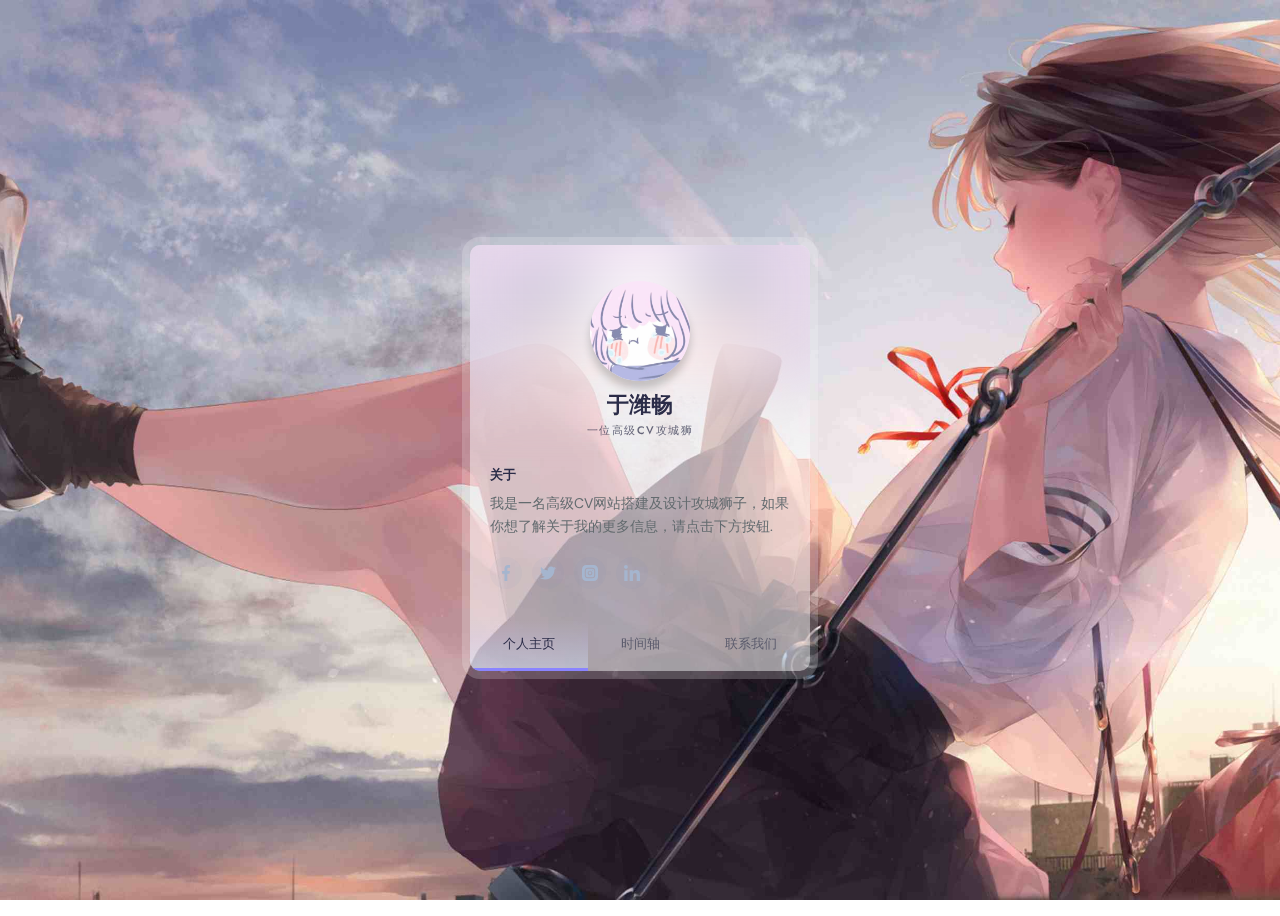
<file: index.html>
<html lang="ch" >
<head>
<meta charset="UTF-8">
<title>于潍畅 - 一位高级CV攻城狮</title>

<link rel="stylesheet" href="css/style.css">

</head>
<body>

<div class="card" data-state="#about">
  <div class="card-header">
    <div class="card-cover" style="background-image: url('img/user.jpg')"></div>
    <img class="card-avatar" src="img/user.jpg" alt="avatar" />
    <h1 class="card-fullname">于潍畅</h1>
    <h2 class="card-jobtitle">一位高级CV攻城狮</h2>
  </div>
  <div class="card-main">
    <div class="card-section is-active" id="about">
      <div class="card-content">
        <div class="card-subtitle">关于</div>
        <p class="card-desc">我是一名高级CV网站搭建及设计攻城狮子，如果你想了解关于我的更多信息，请点击下方按钮.
        </p>
      </div>
      <div class="card-social">
        <a href="#"><svg viewBox="0 0 24 24" xmlns="http://www.w3.org/2000/svg">
            <path d="M15.997 3.985h2.191V.169C17.81.117 16.51 0 14.996 0c-3.159 0-5.323 1.987-5.323 5.639V9H6.187v4.266h3.486V24h4.274V13.267h3.345l.531-4.266h-3.877V6.062c.001-1.233.333-2.077 2.051-2.077z" /></svg></a>
        <a href="#"><svg xmlns="http://www.w3.org/2000/svg" viewBox="0 0 512 512">
            <path d="M512 97.248c-19.04 8.352-39.328 13.888-60.48 16.576 21.76-12.992 38.368-33.408 46.176-58.016-20.288 12.096-42.688 20.64-66.56 25.408C411.872 60.704 384.416 48 354.464 48c-58.112 0-104.896 47.168-104.896 104.992 0 8.32.704 16.32 2.432 23.936-87.264-4.256-164.48-46.08-216.352-109.792-9.056 15.712-14.368 33.696-14.368 53.056 0 36.352 18.72 68.576 46.624 87.232-16.864-.32-33.408-5.216-47.424-12.928v1.152c0 51.008 36.384 93.376 84.096 103.136-8.544 2.336-17.856 3.456-27.52 3.456-6.72 0-13.504-.384-19.872-1.792 13.6 41.568 52.192 72.128 98.08 73.12-35.712 27.936-81.056 44.768-130.144 44.768-8.608 0-16.864-.384-25.12-1.44C46.496 446.88 101.6 464 161.024 464c193.152 0 298.752-160 298.752-298.688 0-4.64-.16-9.12-.384-13.568 20.832-14.784 38.336-33.248 52.608-54.496z" /></svg></a>
        <a href="#"><svg viewBox="0 0 512 512" xmlns="http://www.w3.org/2000/svg">
            <path d="M301 256c0 24.852-20.148 45-45 45s-45-20.148-45-45 20.148-45 45-45 45 20.148 45 45zm0 0" />
            <path d="M332 120H180c-33.086 0-60 26.914-60 60v152c0 33.086 26.914 60 60 60h152c33.086 0 60-26.914 60-60V180c0-33.086-26.914-60-60-60zm-76 211c-41.355 0-75-33.645-75-75s33.645-75 75-75 75 33.645 75 75-33.645 75-75 75zm86-146c-8.285 0-15-6.715-15-15s6.715-15 15-15 15 6.715 15 15-6.715 15-15 15zm0 0" />
            <path d="M377 0H135C60.562 0 0 60.563 0 135v242c0 74.438 60.563 135 135 135h242c74.438 0 135-60.563 135-135V135C512 60.562 451.437 0 377 0zm45 332c0 49.625-40.375 90-90 90H180c-49.625 0-90-40.375-90-90V180c0-49.625 40.375-90 90-90h152c49.625 0 90 40.375 90 90zm0 0" /></svg></a>
        <a href="#"><svg viewBox="0 0 24 24" xmlns="http://www.w3.org/2000/svg">
            <path d="M23.994 24v-.001H24v-8.802c0-4.306-.927-7.623-5.961-7.623-2.42 0-4.044 1.328-4.707 2.587h-.07V7.976H8.489v16.023h4.97v-7.934c0-2.089.396-4.109 2.983-4.109 2.549 0 2.587 2.384 2.587 4.243V24zM.396 7.977h4.976V24H.396zM2.882 0C1.291 0 0 1.291 0 2.882s1.291 2.909 2.882 2.909 2.882-1.318 2.882-2.909A2.884 2.884 0 002.882 0z" /></svg></a>
      </div>
    </div>
    <div class="card-section" id="experience">
      <div class="card-content">
        <div class="card-subtitle">时间轴</div>
        <div class="card-timeline">
          <div class="card-item" data-year="2014">
            <div class="card-item-title">摸鱼水视频 <span>2021-10-28</span></div>
            <div class="card-item-desc">我不想水视频的，可是我懒死.</div>
          </div>
          <div class="card-item" data-year="2016">
            <div class="card-item-title">群里发福利 <span>2021-10-26</span></div>
            <div class="card-item-desc">想知道发什么福利就快点进群吧！</div>
          </div>
          <div class="card-item" data-year="2018">
            <div class="card-item-title">暂无 <span>-</span></div>
            <div class="card-item-desc">-</div>
          </div>
          <div class="card-item" data-year="2020">
            <div class="card-item-title">暂无 <span>-</span></div>
            <div class="card-item-desc">-</div>
          </div>
        </div>
      </div>
    </div>
    <div class="card-section" id="contact">
      <div class="card-content">
        <div class="card-subtitle">联系我</div>
        <div class="card-contact-wrapper">
          <div class="card-contact">
            <svg xmlns="http://www.w3.org/2000/svg" viewBox="0 0 24 24" fill="none" stroke="currentColor" stroke-width="2" stroke-linecap="round" stroke-linejoin="round">
              <path d="M21 10c0 7-9 13-9 13s-9-6-9-13a9 9 0 0118 0z" />
              <circle cx="12" cy="10" r="3" /></svg>
            北京-北京
          </div>
          <div class="card-contact">
            <svg xmlns="http://www.w3.org/2000/svg" viewbox="0 0 24 24" fill="none" stroke="currentColor" stroke-width="2" stroke-linecap="round" stroke-linejoin="round">
              <path d="M22 16.92v3a2 2 0 01-2.18 2 19.79 19.79 0 01-8.63-3.07 19.5 19.5 0 01-6-6 19.79 19.79 0 01-3.07-8.67A2 2 0 014.11 2h3a2 2 0 012 1.72 12.84 12.84 0 00.7 2.81 2 2 0 01-.45 2.11L8.09 9.91a16 16 0 006 6l1.27-1.27a2 2 0 012.11-.45 12.84 12.84 0 002.81.7A2 2 0 0122 16.92z" /></svg>(+86) 我才不告诉你呢</div>
          <div class="card-contact">
            <svg xmlns="http://www.w3.org/2000/svg" viewBox="0 0 24 24" fill="none" stroke="currentColor" stroke-width="2" stroke-linecap="round" stroke-linejoin="round">
              <path d="M4 4h16c1.1 0 2 .9 2 2v12c0 1.1-.9 2-2 2H4c-1.1 0-2-.9-2-2V6c0-1.1.9-2 2-2z" />
              <path d="M22 6l-10 7L2 6" /></svg>
            183307340@qq.com
          </div>
          <button class="contact-me">GOOD DAY</button>
        </div>
      </div>
    </div>
    <div class="card-buttons">
      <button data-section="#about" class="is-active">个人主页</button>
      <button data-section="#experience">时间轴</button>
      <button data-section="#contact">联系我们</button>
    </div>
  </div>
</div>

<script  src="js/script.js"></script>

</body>
</html>
</file>
<file: css/style.css>
@import url("https://fonts.googleapis.com/css?family=DM+Sans:400,500|Jost:400,500,600&display=swap");
* {
  box-sizing: border-box;
}

body {
  color: #2b2c48;
  font-family: "Jost", sans-serif;
  background-image: url(../img/bg.jpg);
  background-repeat: no-repeat;
  background-size: cover;
  background-position: center;
  background-attachment: fixed;
  min-height: 100vh;
  display: -webkit-box;
  display: flex;
  flex-wrap: wrap;
  padding: 20px;
}

.card {
  max-width: 340px;
  margin: auto;
  overflow-y: auto;
  position: relative;
  z-index: 1;
  overflow-x: hidden;
  background-color: #ffffff8f;
  display: -webkit-box;
  display: flex;
  -webkit-transition: 0.3s;
  transition: 0.3s;
  -webkit-box-orient: vertical;
  -webkit-box-direction: normal;
          flex-direction: column;
  border-radius: 10px;
  box-shadow: 0 0 0 8px rgba(255, 255, 255, 0.2);
}

.card[data-state="#about"] .card-main {
  padding-top: 0;
}

.card[data-state="#contact"] {
  height: 430px;
}


.card.is-active .card-header {
  height: 80px;
}
.card.is-active .card-cover {
  height: 100px;
  top: -50px;
}
.card.is-active .card-avatar {
  -webkit-transform: none;
          transform: none;
  left: 20px;
  width: 50px;
  height: 50px;
  bottom: 10px;
}
.card.is-active .card-fullname,
.card.is-active .card-jobtitle {
  left: 86px;
  -webkit-transform: none;
          transform: none;
}
.card.is-active .card-fullname {
  bottom: 18px;
  font-size: 19px;
}
.card.is-active .card-jobtitle {
  bottom: 16px;
  letter-spacing: 1px;
  font-size: 10px;
}

.card-header {
  position: relative;
  display: -webkit-box;
  display: flex;
  height: 200px;
  flex-shrink: 0;
  width: 100%;
  -webkit-transition: 0.3s;
  transition: 0.3s;
}
.card-header * {
  -webkit-transition: 0.3s;
  transition: 0.3s;
}

.card-cover {
  width: 100%;
  height: 100%;
  position: absolute;
  height: 160px;
  top: -20%;
  left: 0;
  will-change: top;
  background-size: cover;
  background-position: center;
  -webkit-filter: blur(30px);
          filter: blur(30px);
  -webkit-transform: scale(1.2);
          transform: scale(1.2);
  -webkit-transition: 0.5s;
  transition: 0.5s;
}

.card-avatar {
  width: 100px;
  height: 100px;
  box-shadow: 0 8px 8px rgba(0, 0, 0, 0.2);
  border-radius: 50%;
  -o-object-position: center;
     object-position: center;
  -o-object-fit: cover;
     object-fit: cover;
  position: absolute;
  bottom: 0;
  left: 50%;
  -webkit-transform: translateX(-50%) translateY(-64px);
          transform: translateX(-50%) translateY(-64px);
}

.card-fullname {
  position: absolute;
  bottom: 0;
  font-size: 22px;
  font-weight: 700;
  text-align: center;
  white-space: nowrap;
  -webkit-transform: translateY(-10px) translateX(-50%);
          transform: translateY(-10px) translateX(-50%);
  left: 50%;
}

.card-jobtitle {
  position: absolute;
  bottom: 0;
  font-size: 11px;
  white-space: nowrap;
  font-weight: 500;
  opacity: 0.7;
  text-transform: uppercase;
  letter-spacing: 1.5px;
  margin: 0;
  left: 50%;
  -webkit-transform: translateX(-50%) translateY(-7px);
          transform: translateX(-50%) translateY(-7px);
}

.card-main {
  position: relative;
  -webkit-box-flex: 1;
          flex: 1;
  display: -webkit-box;
  display: flex;
  padding-top: 10px;
  -webkit-box-orient: vertical;
  -webkit-box-direction: normal;
          flex-direction: column;
}

.card-subtitle {
  font-weight: 700;
  font-size: 13px;
  margin-bottom: 8px;
}

.card-content {
  padding: 20px;
}

.card-desc {
  line-height: 1.6;
  color: #636b6f;
  font-size: 14px;
  margin: 0;
  font-weight: 400;
  font-family: "DM Sans", sans-serif;
}

.card-social {
  display: -webkit-box;
  display: flex;
  -webkit-box-align: center;
          align-items: center;
  padding: 0 20px;
  margin-bottom: 30px;
}
.card-social svg {
  fill: #a5b5ce;
  width: 16px;
  display: block;
  -webkit-transition: 0.3s;
  transition: 0.3s;
}
.card-social a {
  color: #8797a1;
  height: 32px;
  width: 32px;
  border-radius: 50%;
  display: -webkit-inline-box;
  display: inline-flex;
  -webkit-box-align: center;
          align-items: center;
  -webkit-box-pack: center;
          justify-content: center;
  -webkit-transition: 0.3s;
  transition: 0.3s;
  background-color: rgba(93, 133, 193, 0.05);
  border-radius: 50%;
  margin-right: 10px;
}
.card-social a:hover svg {
  fill: #637faa;
}
.card-social a:last-child {
  margin-right: 0;
}

.card-buttons {
  display: -webkit-box;
  display: flex;
  background-color: #ffffff00;
  margin-top: auto;
  position: -webkit-sticky;
  position: sticky;
  bottom: 0;
  left: 0;
}
.card-buttons button {
  -webkit-box-flex: 1;
          flex: 1 1 auto;
  -webkit-user-select: none;
     -moz-user-select: none;
      -ms-user-select: none;
          user-select: none;
  background: 0;
  font-size: 13px;
  border: 0;
  padding: 15px 5px;
  cursor: pointer;
  color: #5c5c6d;
  -webkit-transition: 0.3s;
  transition: 0.3s;
  font-family: "Jost", sans-serif;
  font-weight: 500;
  outline: 0;
  border-bottom: 3px solid transparent;
}
.card-buttons button.is-active, .card-buttons button:hover {
  color: #2b2c48;
  border-bottom: 3px solid #8a84ff;
  background: -webkit-gradient(linear, left top, left bottom, from(rgba(127, 199, 231, 0)), color-stop(44%, rgba(207, 204, 255, 0.2)), to(rgba(211, 226, 255, 0.4)));
  background: linear-gradient(to bottom, rgba(127, 199, 231, 0) 0%, rgba(207, 204, 255, 0.2) 44%, rgba(211, 226, 255, 0.4) 100%);
}

.card-section {
  display: none;
}
.card-section.is-active {
  display: block;
  -webkit-animation: fadeIn 0.6s both;
          animation: fadeIn 0.6s both;
}

@-webkit-keyframes fadeIn {
  0% {
    opacity: 0;
    -webkit-transform: translatey(40px);
            transform: translatey(40px);
  }
  100% {
    opacity: 1;
  }
}

@keyframes fadeIn {
  0% {
    opacity: 0;
    -webkit-transform: translatey(40px);
            transform: translatey(40px);
  }
  100% {
    opacity: 1;
  }
}
.card-timeline {
  margin-top: 30px;
  position: relative;
}
.card-timeline:after {
  background: -webkit-gradient(linear, left bottom, left top, from(rgba(134, 214, 243, 0)), to(#516acc));
  background: linear-gradient(to top, rgba(134, 214, 243, 0) 0%, #516acc 100%);
  content: "";
  left: 42px;
  width: 2px;
  top: 0;
  height: 100%;
  position: absolute;
  content: "";
}

.card-item {
  position: relative;
  padding-left: 60px;
  padding-right: 20px;
  padding-bottom: 30px;
  z-index: 1;
}
.card-item:last-child {
  padding-bottom: 5px;
}
.card-item:after {
  content: attr(data-year);
  width: 10px;
  position: absolute;
  top: 0;
  left: 37px;
  width: 8px;
  height: 8px;
  line-height: 0.6;
  border: 2px solid #fff;
  font-size: 11px;
  text-indent: -35px;
  border-radius: 50%;
  color: rgba(134, 134, 134, 0.7);
  background: -webkit-gradient(linear, left top, left bottom, from(#a0aee3), to(#516acc));
  background: linear-gradient(to bottom, #a0aee3 0%, #516acc 100%);
}

.card-item-title {
  font-weight: 500;
  font-size: 14px;
  margin-bottom: 5px;
}

.card-item-desc {
  font-size: 13px;
  color: #6f6f7b;
  line-height: 1.5;
  font-family: "DM Sans", sans-serif;
}

.card-contact-wrapper {
  margin-top: 20px;
}

.card-contact {
  display: -webkit-box;
  display: flex;
  -webkit-box-align: center;
          align-items: center;
  font-size: 13px;
  color: #6f6f7b;
  font-family: "DM Sans", sans-serif;
  line-height: 1.6;
  cursor: pointer;
}
.card-contact + .card-contact {
  margin-top: 16px;
}
.card-contact svg {
  flex-shrink: 0;
  width: 30px;
  min-height: 34px;
  margin-right: 12px;
  -webkit-transition: 0.3s;
  transition: 0.3s;
  padding-right: 12px;
  border-right: 1px solid #dfe2ec;
}

.contact-me {
  border: 0;
  outline: none;
  background: -webkit-gradient(linear, left top, right top, from(rgba(83, 200, 239, 0.8)), color-stop(96%, rgba(81, 106, 204, 0.8)));
  background: linear-gradient(to right, rgba(83, 200, 239, 0.8) 0%, rgba(81, 106, 204, 0.8) 96%);
  box-shadow: 0 4px 6px rgba(0, 0, 0, 0.15);
  color: #fff;
  padding: 12px 16px;
  width: 100%;
  border-radius: 5px;
  margin-top: 25px;
  cursor: pointer;
  font-size: 14px;
  font-weight: 500;
  font-family: "Jost", sans-serif;
  -webkit-transition: 0.3s;
  transition: 0.3s;
}
</file>
